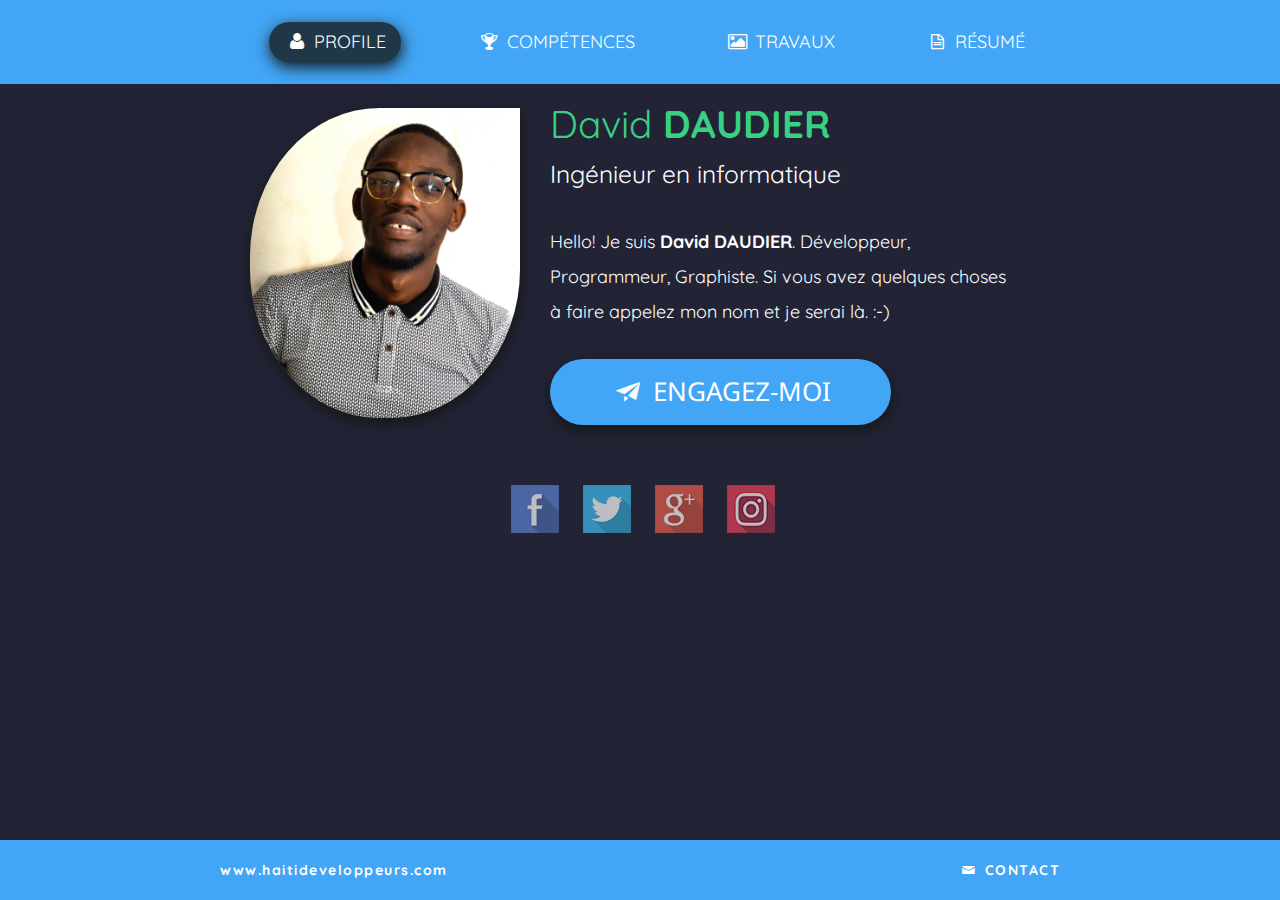
<file: index.html>
<!DOCTYPE html>
<html lang="en">

    <head>
      <title>David DAUDIER Portfolio</title>
      <meta charset="utf-8">
      <meta name="viewport" content="width=device-width, initial-scale=1.0">
      <link href="css/bootstrap.css" rel="stylesheet">
      <link href="css/style.css" rel="stylesheet">
      <link href="font/css/fontello.css" rel="stylesheet">
      <link href='http://fonts.googleapis.com/css?family=Droid+Sans:400,700' rel='stylesheet' type='text/css'>
      <!-- Link h1, h3, p -->
      <link href="https://fonts.googleapis.com/css2?family=Quicksand&display=swap" rel="stylesheet">  
    </head>

    <body>
      <div class="navbar">
        <div class="navbar-inner">
          <div class="container"> 
            <a class="btn btn-navbar" data-toggle="collapse" data-target=".nav-collapse"> 
              <span class="icon-bar"></span> 
              <span class="icon-bar"></span> 
              <span class="icon-bar"></span> 
            </a> 
            <!-- <a class="brand" href="index.html">
               <img src="img/logo HD Team (png).png" alt="">
            </a> -->
            <ul class="nav nav-collapse pull-right">
              <li><a href="index.html" class="active"><i class="icon-user"></i> Profile</a></li>
              <li><a href="competences.html"><i class="icon-trophy"></i> Compétences</a></li>
              <li><a href="travaux.html"><i class="icon-picture"></i> Travaux</a></li>
              <li><a href="resume.html"><i class="icon-doc-text"></i> Résumé</a></li>
            </ul>
            <div class="nav-collapse collapse"></div>
          </div>
        </div>
      </div>
      <div class="container profile">
        <div class="span3"> 
          <img src="img/David.jpg" alt=""> 
        </div>
        <div class="span5">
          <h1>David <b>DAUDIER</b></h1>
          <h3>Ingénieur en informatique</h3>
          <p> Hello! Je suis <b>David DAUDIER</b>. Développeur, Programmeur, Graphiste. 
            Si vous avez quelques choses à faire appelez mon nom et je serai là. :-) </p>
          <a href="http://wa.me/message/4R46SQUTN5YIF1" class="hire-me"><i class="icon-paper-plane"></i> Engagez-moi </a>
        </div>
      </div>
      <div class="row social">
        <ul class="social-icons">
          <li><a href="http://wwww.facebook.com/david.daudier"><img src="img/fb.png" alt=""></a></li>
          <li><a href="#"><img src="img/tw.png" alt=""></a></li>
          <li><a href="#"><img src="img/go.png" alt=""></a></li>
          <li><a href="#"><img src="img/inst.png" alt=""></a></li>
          <!-- <li><a href="#"><img src="img/pin.png" alt=""></a></li>
          <li><a href="#"><img src="img/st.png" alt=""></a></li>
          <li><a href="#"><img src="img/dr.png" alt=""></a></li> -->
        </ul>
      </div>
      <div class="footer" href="css/bootstrap-responsive.css" rel="stylesheet" type="text/css">
        <div class="container">
          <p class="pull-left"><a href="http://haitideveloppeurs.com">www.haitideveloppeurs.com</a></p>
          <p class="pull-right"><a href="#myModal" role="button" data-toggle="modal"> <i class="icon-mail"></i> CONTACT </a>
          </p>
        </div>
      </div>
      <div id="myModal" class="modal hide fade" tabindex="-1" role="dialog" aria-labelledby="myModalLabel"
        aria-hidden="true">
        <div class="modal-header">
          <button type="button" class="close" data-dismiss="modal" aria-hidden="true">×</button>
          <h3 id="myModalLabel"><i class="icon-mail"></i> Contactez-moi</h3>
        </div>
        <div class="modal-body">
          <form action="#">
            <input type="text" placeholder="Votre nom">
            <input type="text" placeholder="Votre adresse courriel">
            <input type="text" placeholder="votre Website (Optionnel)">
            <textarea rows="3" style="width:80%"></textarea>
            <br>
            <button type="submit" class="btn btn-large"> <a href=""><i class="icon-paper-plane"></i> SOUMETTRE</a></button>
          </form>
        </div>
      </div>
      <script src="js/jquery-1.10.1.min.js"></script>
      <script src="js/bootstrap.min.js"></script>
      <script>
        $('#myModal').modal('hidden')
      </script>
   </body>

</html>
</file>
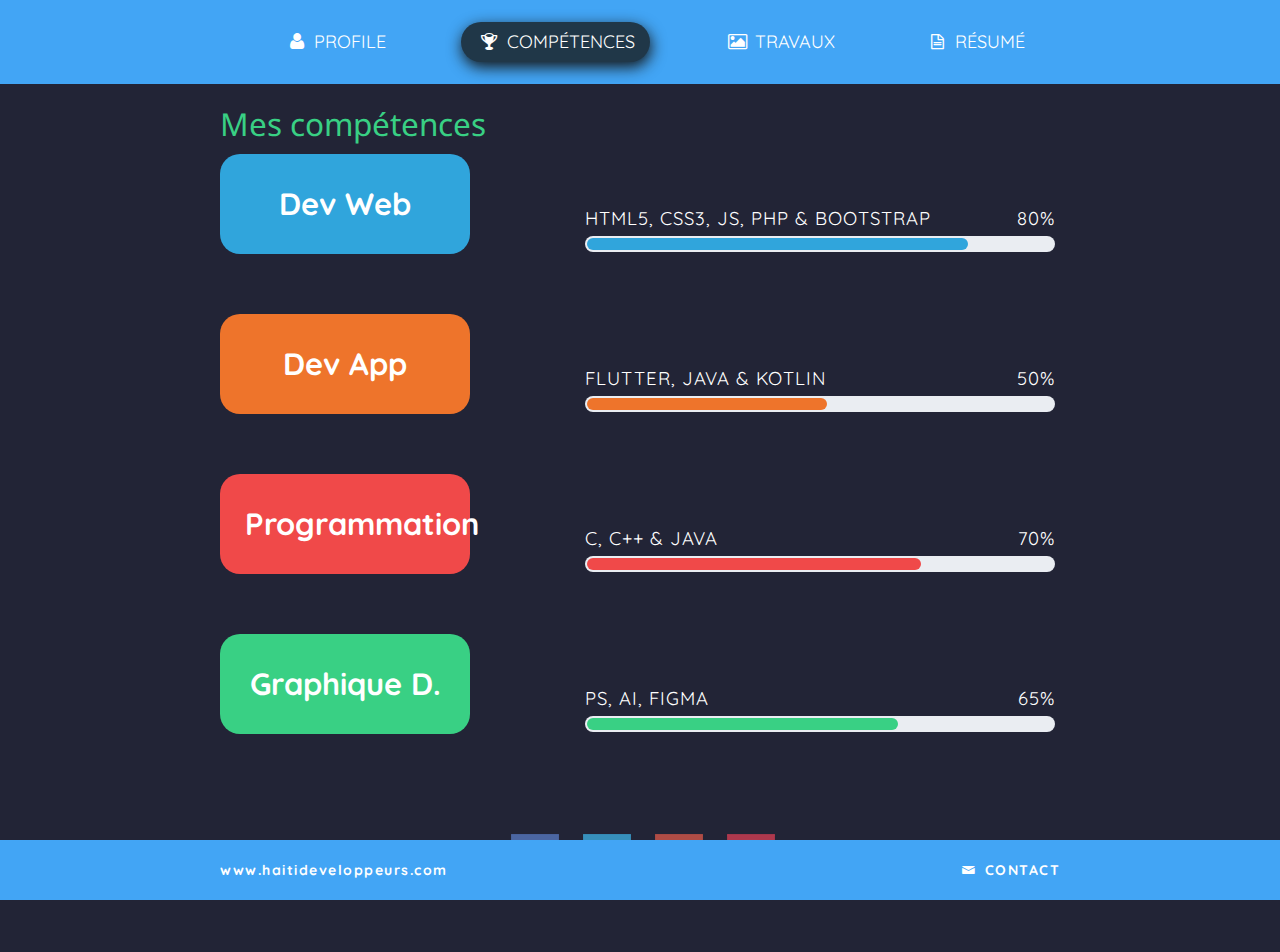
<file: competences.html>
<!DOCTYPE html>
<html lang="en">
<head>
<title>David DAUDIER Portfolio | Compétences</title>
<meta charset="utf-8">
<meta name="viewport" content="width=device-width, initial-scale=1.0">
<link href="css/bootstrap.css" rel="stylesheet">
<link href="css/style.css" rel="stylesheet">
<link href="font/css/fontello.css" rel="stylesheet">
<link href='http://fonts.googleapis.com/css?family=Droid+Sans:400,700' rel='stylesheet' type='text/css'>
 <!-- Link h1, h3, p -->
 <link href="https://fonts.googleapis.com/css2?family=Quicksand&display=swap" rel="stylesheet"> 
</head>
<body>
<div class="navbar">
  <div class="navbar-inner">
    <div class="container"> 
      <a class="btn btn-navbar" data-toggle="collapse" data-target=".nav-collapse"> 
        <span class="icon-bar"></span> 
        <span class="icon-bar"></span> 
        <span class="icon-bar"></span> 
      </a> 
      <!-- <a class="brand" href="index.html">
        <img src="img/user.jpg" alt="">
      </a> -->
      <ul class="nav nav-collapse pull-right">
        <li><a href="index.html"><i class="icon-user"></i> Profile</a></li>
        <li><a href="competences.html" class="active"><i class="icon-trophy"></i> Compétences</a></li>
        <li><a href="travaux.html"><i class="icon-picture"></i> Travaux</a></li>
        <li><a href="resume.html"><i class="icon-doc-text"></i> Résumé</a></li>
      </ul>
      <div class="nav-collapse collapse"></div>
    </div>
  </div>
</div>
<div class="container skills">
  <h2>Mes compétences</h2>
  <div class="row">
    <div class="span3">
      <div class="ps">
        <h3><b>Dev Web</b></h3>
      </div>
    </div>
    <div class="span5">
      <h3>HTML5, CSS3, JS, PHP & BOOTSTRAP<span>80%</span></h3>
      <!-- <div class="expand-bg"> <span class="expand ai2"> &nbsp; </span> </div> -->
      <div class="expand-bg"> <span class="expand ps2"> &nbsp; </span> </div>
    </div>
  </div>
  <div class="row">
    <div class="span3">
      <div class="ai">
        <h3><b>Dev App</b></h3>
      </div>
    </div>
    <div class="span5">
      <h3>FLUTTER, JAVA & KOTLIN<span>50%</span></h3>
      <div class="expand-bg"> <span class="expand ai2"> &nbsp; </span> </div>
    </div>
  </div>
  <div class="row">
    <div class="span3">
      <div class="html">
        <h3><b>Programmation</b></h3>
      </div>
    </div>
    <div class="span5">
      <h3>c, c++ & JAVA <span>70%</span></h3>
      <div class="expand-bg"> <span class="expand html2"> &nbsp; </span> </div>
    </div>
  </div>
  <div class="row">
    <div class="span3">
      <div class="css">
        <h3><b>Graphique D.</b></h3>
      </div>
    </div>
    <div class="span5">
      <h3>Ps, Ai, Figma <span>65%</span></h3>
      <div class="expand-bg"> <span class="expand css2"> &nbsp; </span> </div>
    </div>
  </div>
</div>
<div class="row social">
  <ul class="social-icons">
    <li><a href="#"><img src="img/fb.png" alt=""></a></li>
    <li><a href="#"><img src="img/tw.png" alt=""></a></li>
    <li><a href="#"><img src="img/go.png" alt=""></a></li>
    <li><a href="#"><img src="img/inst.png" alt=""></a></li>
    <!-- <li><a href="#"><img src="img/pin.png" alt=""></a></li>
    <li><a href="#"><img src="img/st.png" alt=""></a></li>
    <li><a href="#"><img src="img/dr.png" alt=""></a></li> -->
  </ul>
</div>
<div class="footer">
  <div class="container">
    <p class="pull-left"><a href="http://haitidevelopppeurs.com">www.haitideveloppeurs.com</a></p>
    <p class="pull-right"><a href="#myModal" role="button" data-toggle="modal"> <i class="icon-mail"></i> CONTACT</a></p>
  </div>
</div>
<div id="myModal" class="modal hide fade" tabindex="-1" role="dialog" aria-labelledby="myModalLabel" aria-hidden="true">
  <div class="modal-header">
    <button type="button" class="close" data-dismiss="modal" aria-hidden="true">×</button>
    <h3 id="myModalLabel"><i class="icon-mail"></i> Contactez-moi</h3>
  </div>
  <div class="modal-body">
    <form action="#">
      <input type="text" placeholder="Votre nom">
      <input type="text" placeholder="Votre Email">
      <input type="text" placeholder="Votre Website (Optional)">
      <textarea rows="3" style="width:80%"></textarea>
      <br>
      <button type="submit" class="btn btn-large"><i class="icon-paper-plane"></i> SOUMETTRE</button>
    </form>
  </div>
</div>
<script src="js/jquery-1.10.1.min.js"></script>
<script src="js/bootstrap.min.js"></script>
<script>
$('#myModal').modal('hidden')
</script>
</body>
</html>
</file>
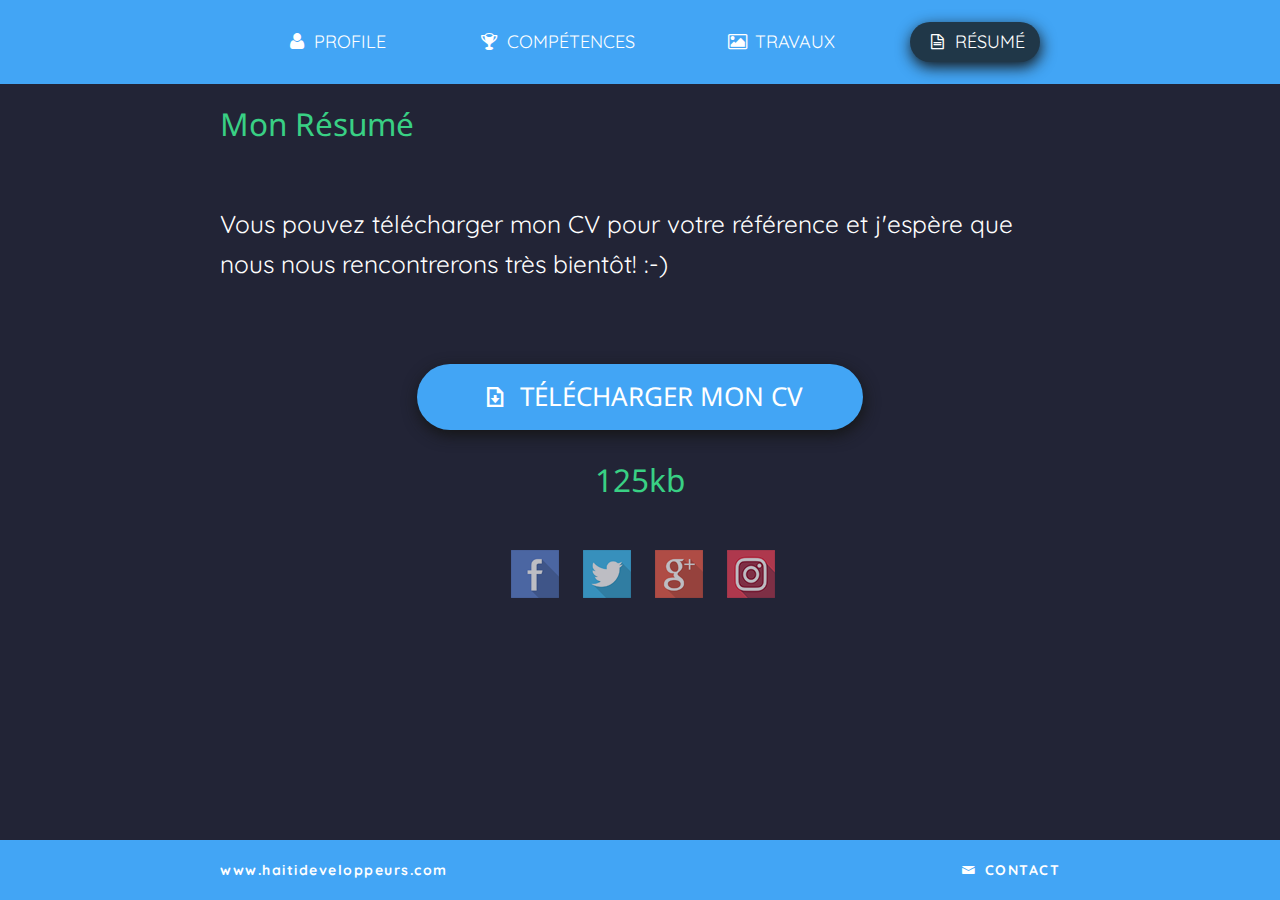
<file: resume.html>
<!DOCTYPE html>
<html lang="en">
<head>
<title>David DAUDIER Portfolio | Résumé</title>
<meta charset="utf-8">
<meta name="viewport" content="width=device-width, initial-scale=1.0">
<link href="css/bootstrap.css" rel="stylesheet">
<link href="css/style.css" rel="stylesheet">
<link href="font/css/fontello.css" rel="stylesheet">
<link href='http://fonts.googleapis.com/css?family=Droid+Sans:400,700' rel='stylesheet' type='text/css'>
 <!-- Link h1, h3, p -->
 <link href="https://fonts.googleapis.com/css2?family=Quicksand&display=swap" rel="stylesheet"> 
</head>
<body>
<div class="navbar">
  <div class="navbar-inner">
    <div class="container"> 
      <a class="btn btn-navbar" data-toggle="collapse" data-target=".nav-collapse"> 
        <span class="icon-bar"></span> 
        <span class="icon-bar"></span> 
        <span class="icon-bar"></span> 
      </a> 
      <!-- <a class="brand" href="index.html">
        <img src="img/user.jpg" alt="">
      </a> -->
      <ul class="nav nav-collapse pull-right">
        <li><a href="index.html"><i class="icon-user"></i> Profile</a></li>
        <li><a href="competences.html"><i class="icon-trophy"></i> Compétences</a></li>
        <li><a href="travaux.html"><i class="icon-picture"></i> Travaux</a></li>
        <li><a href="resume.html" class="active"><i class="icon-doc-text"></i> Résumé</a></li>
      </ul>
      <div class="nav-collapse collapse"></div>
    </div>
  </div>
</div>
<div class="container resume">
  <h2>Mon Résumé</h2>
  <h3>Vous pouvez télécharger mon CV pour votre référence et j'espère que nous nous rencontrerons très bientôt! :-)</h3>
  <div class="btn-center"> <a href="#" class="hire-me"><i class="icon-download"></i> Télécharger mon CV</a>
    <h2>125kb</h2>
  </div>
</div>
<div class="row social">
  <ul class="social-icons">
    <li><a href="#"><img src="img/fb.png" alt=""></a></li>
    <li><a href="#"><img src="img/tw.png" alt=""></a></li>
    <li><a href="#"><img src="img/go.png" alt=""></a></li>
    <li><a href="#"><img src="img/inst.png" alt=""></a></li>
    <!-- <li><a href="#"><img src="img/pin.png" alt=""></a></li>
    <li><a href="#"><img src="img/st.png" alt=""></a></li>
    <li><a href="#"><img src="img/dr.png" alt=""></a></li> -->
  </ul>
</div>
<div class="footer">
  <div class="container">
    <p class="pull-left"><a href="http://haitideveloppeurs.com">www.haitideveloppeurs.com</a></p>
    <p class="pull-right"><a href="#myModal" role="button" data-toggle="modal"> <i class="icon-mail"></i> CONTACT</a></p>
  </div>
</div>
<div id="myModal" class="modal hide fade" tabindex="-1" role="dialog" aria-labelledby="myModalLabel" aria-hidden="true">
  <div class="modal-header">
    <button type="button" class="close" data-dismiss="modal" aria-hidden="true">×</button>
    <h3 id="myModalLabel"><i class="icon-mail"></i> Contactez-moi</h3>
  </div>
  <div class="modal-body">
    <form action="#">
      <input type="text" placeholder="Votre">
      <input type="text" placeholder="Votre Email">
      <input type="text" placeholder="Votre Website (Optional)">
      <textarea rows="3" style="width:80%"></textarea>
      <br>
      <button type="submit" class="btn btn-large"><i class="icon-paper-plane"></i> SOUMETTRE</button>
    </form>
  </div>
</div>
<script src="js/jquery-1.10.1.min.js"></script>
<script src="js/bootstrap.min.js"></script>
<script>
$('#myModal').modal('hidden')
</script>
</body>
</html>
</file>
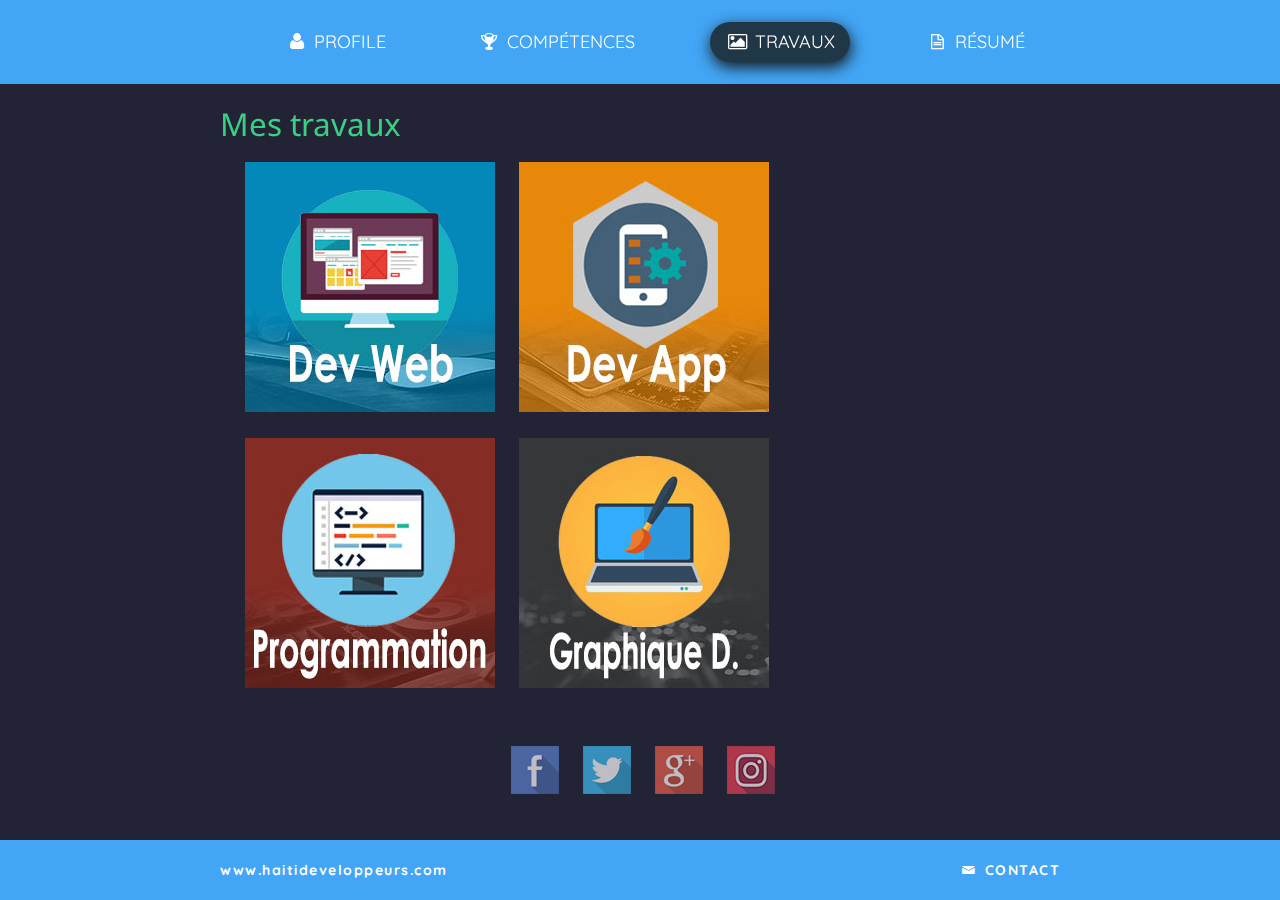
<file: travaux.html>
<!DOCTYPE html>
<html lang="en">
<head>
<title>David DAUDIER Portfolio | Travaux</title>
<meta charset="utf-8">
<meta name="viewport" content="width=device-width, initial-scale=1.0">
<link href="css/bootstrap.css" rel="stylesheet">
<link href="css/style.css" rel="stylesheet">
<link href="font/css/fontello.css" rel="stylesheet">
<link href='http://fonts.googleapis.com/css?family=Droid+Sans:400,700' rel='stylesheet' type='text/css'>
<link rel="stylesheet" type="text/css" href="css/jquery.fancybox.css" media="screen">
 <!-- Link h1, h3, p -->
 <link href="https://fonts.googleapis.com/css2?family=Quicksand&display=swap" rel="stylesheet"> 
</head>
<body>
<div class="navbar">
  <div class="navbar-inner">
    <div class="container"> 
      <a class="btn btn-navbar" data-toggle="collapse" data-target=".nav-collapse"> 
        <span class="icon-bar"></span> 
        <span class="icon-bar"></span> 
        <span class="icon-bar"></span> 
      </a> 
      <!-- <a class="brand" href="index.html">
        <img src="img/user.jpg" alt="">
      </a> -->
      <ul class="nav nav-collapse pull-right">
        <li><a href="index.html"><i class="icon-user"></i> Profile</a></li>
        <li><a href="competences.html"><i class="icon-trophy"></i> Compétences</a></li>
        <li><a href="travaux.html" class="active"><i class="icon-picture"></i> Travaux</a></li>
        <li><a href="resume.html"><i class="icon-doc-text"></i> Résumé</a></li>
      </ul>
      <div class="nav-collapse collapse"></div>
    </div>
  </div>
</div>
<div class="container work">
  <h2>Mes travaux</h2>

  <ul class="work-images">

    <!-- Partie Dev Web -->
    <li>
      <div class="div-img">
        <a href="#exempleWeb">
          <img src="img/1-thumb.jpg" class="work-img" alt="" title="Cliquer pour afficher mes travaux">
          <!-- <h5>Cliquer pour poster mes travaux</h5> -->
        </a>
      </div>

      <div class="lightboxWeb" id="exempleWeb">
        <a href="#" class="close">X</a>
        <div class="lightbox-content-web">
            <!-- Web Developpement -->
            <br>
            <!-- <marquee behavior="" direction="">  -->
              <h1 style="text-align:center; font-family:monospace; font-size:42px; color: #000;">Slider Dev Web</h1>
            <!-- </marquee> -->
            <br>
            <br>
            <section id="sliderWeb">
                <input type="radio" name="sliderWeb" id="s1Web" checked>
                <input type="radio" name="sliderWeb" id="s2Web">
                <input type="radio" name="sliderWeb" id="s3Web">
                <input type="radio" name="sliderWeb" id="s4Web">
                <input type="radio" name="sliderWeb" id="s5Web">

                <label for="s1Web" id="slide1Web">
                    <div class="content-info-Web">
                        <img src="img/Dev Web/0-gestStock.png" alt="" height="100%" width="100%">
                        <h4>Login App web Gestion Stock</h4>
                        <center><ul>
                            <li><a class="github" href="www.github.com"> Github </a></li>
                            <li><a class="demo" href="www.youtube.com"> Demo </a></li>
                        </ul></center>
                    </div>  
                </label>
                <label for="s2Web" id="slide2Web">
                    <div class="content-info-Web">
                        <img src="img/Dev Web/0-imc.png" alt="" height="100%" width="100%">
                        <h4>Web site Calculateur IMC</h4>
                        <center><ul>
                            <li><a class="github" href="www.github.com"> Github </a></li>
                            <li><a class="demo" href="www.youtube.com"> Demo </a></li>
                        </ul></center> 
                    </div>  
                </label>
                <label for="s3Web" id="slide3Web">
                    <div class="content-info-Web">
                        <img src="img/Dev Web/0-loc.png" alt="" height="100%" width="100%">
                        <h4>Web site Car rental</h4>
                        <center><ul>
                            <li><a class="github" href="www.github.com"> Github </a></li>
                            <li><a class="demo" href="www.youtube.com"> Demo </a></li>
                        </ul></center> 
                    </div>  
                </label>
                <label for="s4Web" id="slide4Web">
                    <div class="content-info-Web">
                        <img src="img/Dev Web/2-gestStock.png" alt="" height="100%" width="100%">
                        <h4>App Web Gestion Stock ~ Partie vendeur</h4>
                        <center><ul>
                            <li><a class="github" href="www.github.com"> Github </a></li>
                            <li><a class="demo" href="www.youtube.com"> Demo </a></li>
                        </ul></center>
                    </div> 
                </label>
                <label for="s5Web" id="slide5Web">
                    <div class="content-info-Web">
                        <img src="img/Dev Web/3-loc.png" alt="" height="100%" width="100%">
                        <h4>Login site web Gestion Stock</h4>
                        <center><ul>
                            <li><a class="github" href="www.github.com"> Github </a></li>
                            <li><a class="demo" href="www.youtube.com"> Demo </a></li>
                        </ul></center> 
                    </div>
                </label>
            </section>
        </div>
      </div>
    </li>





    <!-- Partie Dev App -->
    <li>
      <div class="div-img">
        <a href="#exempleApp">
          <img src="img/2-thumb.jpg" class="work-img" alt="" title="Cliquer pour afficher mes travaux">
          <!-- <h5>Cliquer pour poster mes travaux</h5> -->
        </a>
      </div>

      <div class="lightboxApp" id="exempleApp">
        <a href="#" class="close">X</a>
        <div class="lightbox-content-App">
            <!-- Web Developpement -->
            <br>
            <!-- <marquee behavior="" direction="">  -->
              <h1 style="text-align:center; font-family:monospace; font-size:42px; color: #000;">Slider Dev App</h1>
            <!-- </marquee> -->
            <br>
            <br>
            <section id="sliderApp">
                <input type="radio" name="sliderApp" id="s1App" checked>
                <input type="radio" name="sliderApp" id="s2App">
                <input type="radio" name="sliderApp" id="s3App">
                <input type="radio" name="sliderApp" id="s4App">
                <input type="radio" name="sliderApp" id="s5App">

                <label for="s1App" id="slide1App">
                    <div class="content-info-App">
                        <img src="img/Dev Web/0-gestStock.png" alt="" height="100%" width="100%">
                        <h4>Login App web Gestion Stock</h4>
                        <center><ul>
                            <li><a class="github" href="www.github.com"> Github </a></li>
                            <li><a class="demo" href="www.youtube.com"> Demo </a></li>
                        </ul></center>
                    </div>  
                </label>
                <label for="s2App" id="slide2App">
                    <div class="content-info-App">
                        <img src="img/Dev Web/0-imc.png" alt="" height="100%" width="100%">
                        <h4>Web site Calculateur IMC</h4>
                        <center><ul>
                            <li><a class="github" href="www.github.com"> Github </a></li>
                            <li><a class="demo" href="www.youtube.com"> Demo </a></li>
                        </ul></center>
                    </div>  
                </label>
                <label for="s3App" id="slide3App">
                    <div class="content-info-App">
                        <img src="img/Dev Web/0-loc.png" alt="" height="100%" width="100%">
                        <h4>Web site Car rental</h4>
                        <center><ul>
                            <li><a class="github" href="www.github.com"> Github </a></li>
                            <li><a class="demo" href="www.youtube.com"> Demo </a></li>
                        </ul></center> 
                    </div>  
                </label>
                <label for="s4App" id="slide4App">
                    <div class="content-info-App">
                        <img src="img/Dev Web/2-gestStock.png" alt="" height="100%" width="100%">
                        <h4>App Web Gestion Stock ~ Partie vendeur</h4>
                        <center><ul>
                            <li><a class="github" href="www.github.com"> Github </a></li>
                            <li><a class="demo" href="www.youtube.com"> Demo </a></li>
                        </ul></center>
                    </div> 
                </label>
                <label for="s5App" id="slide5App">
                    <div class="content-info-App">
                        <img src="img/Dev Web/3-loc.png" alt="" height="100%" width="100%">
                        <h4>Login site web Gestion Stock</h4>
                        <center><ul>
                            <li><a class="github" href="www.github.com"> Github </a></li>
                            <li><a class="demo" href="www.youtube.com"> Demo </a></li>
                        </ul></center>
                    </div>
                </label>
            </section>
        </div>
      </div>
    </li>

  </ul>





    <!-- Partie  -->
    <!-- <li>
      <div>
        <a class="fancybox-thumb" rel="fancybox-thumb" href="img/3.png" title="Application Web de Gestion Stock"> -->
         <!-- <img src="img/3-thumb.jpg" title="Cliquez pour poster mon travail" alt=""> -->
      <!-- </a> 
      </div>
    </li>
  </ul> -->
  <ul class="work-images">


    <!-- Partie Programmation -->
    <li>
      <div>
        <a class="fancybox-thumb" rel="fancybox-thumb" href="img/Dev Web/0-imc.png" title="Application Web de Gestion Stock">
          <img src="img/4-thumb.jpg" title="Cliquez pour poster mon travail sur la Programmation" alt="">
        </a>
        <a class="fancybox-thumb" rel="fancybox-thumb" ></a>
      </div>
    </li>


    <!-- Partie Graphique Designe -->
    <li>
      <div>
        <a class="fancybox-thumb" rel="fancybox-thumb" href="img/5.png">
          <img src="img/5-thumb.jpg" title="Cliquez pour poster mon travail sur Graphique Designe" alt="">
        </a>
        <a class="fancybox-thumb" rel="fancybox-thumb" href="img/Graphics Design/logo HD avec rond.png" title="Logo Haiti Developpeurs"></a>
      </div>
    </li>

    <!-- Partie  -->
    <li>
      <!-- <div> -->
        <!-- <a class="fancybox-thumb" rel="fancybox-thumb" href="img/6.jpg" title="Application Web de Gestion Stock"> -->
          <!-- <img src="img/6-thumb.jpg" alt=""> -->
        <!-- </a> -->
      <!-- </div> -->
    </li>
  </ul>
</div>
<div class="row social">
  <ul class="social-icons">
    <li><a href="#"><img src="img/fb.png" alt=""></a></li>
    <li><a href="#"><img src="img/tw.png" alt=""></a></li>
    <li><a href="#"><img src="img/go.png" alt=""></a></li>
    <li><a href="#"><img src="img/inst.png" alt=""></a></li>
    <!-- <li><a href="#"><img src="img/pin.png" alt=""></a></li>
    <li><a href="#"><img src="img/st.png" alt=""></a></li>
    <li><a href="#"><img src="img/dr.png" alt=""></a></li> -->
  </ul>
</div>
<div class="footer">
  <div class="container">
    <p class="pull-left"><a href="http://haitideveloppeurs.com">www.haitideveloppeurs.com</a></p>
    <p class="pull-right"><a href="#myModal" role="button" data-toggle="modal"> <i class="icon-mail"></i> CONTACT</a></p>
  </div>
</div>
<div id="myModal" class="modal hide fade" tabindex="-1" role="dialog" aria-labelledby="myModalLabel" aria-hidden="true">
  <div class="modal-header">
    <button type="button" class="close" data-dismiss="modal" aria-hidden="true">×</button>
    <h3 id="myModalLabel"><i class="icon-mail"></i> Contactez-moi </h3>
  </div>
  <div class="modal-body">
    <form action="#">
      <input type="text" placeholder="Votre nom">
      <input type="text" placeholder="Votre Email">
      <input type="text" placeholder="Votre Website (Optional)">
      <textarea rows="3" style="width:80%"></textarea>
      <br>
      <button type="submit" class="btn btn-large"><i class="icon-paper-plane"></i> SOUMETTRE</button>
    </form>
  </div>
</div>
    <script src="js/jquery-1.10.1.min.js"></script>
    <script src="js/bootstrap.min.js"></script>
    <script>
    $('#myModal').modal('hidden')
    </script>
    <script src="js/jquery.fancybox.js?v=2.1.5"></script>
    <script>
    $(document).ready(function () {
        $(".fancybox-thumb").fancybox({
            helpers: {
                title: {
                    type: 'inside'
                },
                overlay: {
                    css: {
                        'background': 'rgba(1,1,1,0.65)'
                    }
                }
            }
        });
    });
    </script>
</body>
</html>
</file>
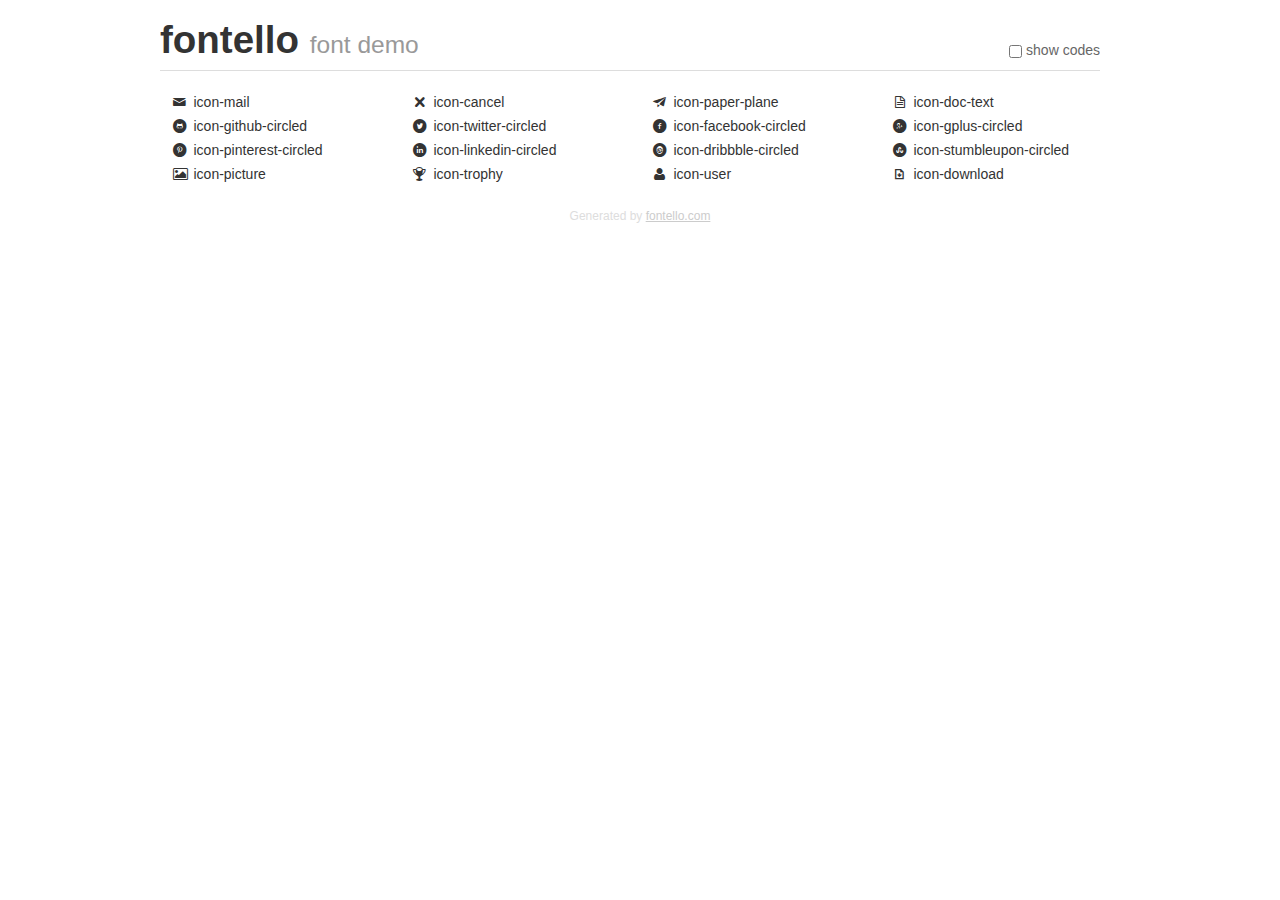
<file: font/demo.html>
<!DOCTYPE html>
<html>
  <head><!--[if lt IE 9]>
    <script src="http://html5shim.googlecode.com/svn/trunk/html5.js"></script><![endif]-->
    <meta charset="UTF-8"><style type="text/css">/*
 * Bootstrap v2.2.1
 *
 * Copyright 2012 Twitter, Inc
 * Licensed under the Apache License v2.0
 * http://www.apache.org/licenses/LICENSE-2.0
 *
 * Designed and built with all the love in the world @twitter by @mdo and @fat.
 */
.clearfix {
  *zoom: 1;
}
.clearfix:before,
.clearfix:after {
  display: table;
  content: "";
  line-height: 0;
}
.clearfix:after {
  clear: both;
}
html {
  font-size: 100%;
  -webkit-text-size-adjust: 100%;
  -ms-text-size-adjust: 100%;
}
a:focus {
  outline: thin dotted #333;
  outline: 5px auto -webkit-focus-ring-color;
  outline-offset: -2px;
}
a:hover,
a:active {
  outline: 0;
}
button,
input,
select,
textarea {
  margin: 0;
  font-size: 100%;
  vertical-align: middle;
}
button,
input {
  *overflow: visible;
  line-height: normal;
}
button::-moz-focus-inner,
input::-moz-focus-inner {
  padding: 0;
  border: 0;
}
body {
  margin: 0;
  font-family: "Helvetica Neue", Helvetica, Arial, sans-serif;
  font-size: 14px;
  line-height: 20px;
  color: #333;
  background-color: #fff;
}
a {
  color: #08c;
  text-decoration: none;
}
a:hover {
  color: #005580;
  text-decoration: underline;
}
.row {
  margin-left: -20px;
  *zoom: 1;
}
.row:before,
.row:after {
  display: table;
  content: "";
  line-height: 0;
}
.row:after {
  clear: both;
}
[class*="span"] {
  float: left;
  min-height: 1px;
  margin-left: 20px;
}
.container,
.navbar-static-top .container,
.navbar-fixed-top .container,
.navbar-fixed-bottom .container {
  width: 940px;
}
.span12 {
  width: 940px;
}
.span11 {
  width: 860px;
}
.span10 {
  width: 780px;
}
.span9 {
  width: 700px;
}
.span8 {
  width: 620px;
}
.span7 {
  width: 540px;
}
.span6 {
  width: 460px;
}
.span5 {
  width: 380px;
}
.span4 {
  width: 300px;
}
.span3 {
  width: 220px;
}
.span2 {
  width: 140px;
}
.span1 {
  width: 60px;
}
[class*="span"].pull-right,
.row-fluid [class*="span"].pull-right {
  float: right;
}
.container {
  margin-right: auto;
  margin-left: auto;
  *zoom: 1;
}
.container:before,
.container:after {
  display: table;
  content: "";
  line-height: 0;
}
.container:after {
  clear: both;
}
p {
  margin: 0 0 10px;
}
.lead {
  margin-bottom: 20px;
  font-size: 21px;
  font-weight: 200;
  line-height: 30px;
}
small {
  font-size: 85%;
}
h1 {
  margin: 10px 0;
  font-family: inherit;
  font-weight: bold;
  line-height: 20px;
  color: inherit;
  text-rendering: optimizelegibility;
}
h1 small {
  font-weight: normal;
  line-height: 1;
  color: #999;
}
h1 {
  line-height: 40px;
}
h1 {
  font-size: 38.5px;
}
h1 small {
  font-size: 24.5px;
}
body {
  margin-top: 90px;
}
.header {
  position: fixed;
  top: 0;
  left: 50%;
  margin-left: -480px;
  background-color: #fff;
  border-bottom: 1px solid #ddd;
  padding-top: 10px;
  z-index: 10;
}
.footer {
  color: #ddd;
  font-size: 12px;
  text-align: center;
  margin-top: 20px;
}
.footer a {
  color: #ccc;
  text-decoration: underline;
}
.the-icons {
  font-size: 14px;
  line-height: 24px;
}
.switch {
  position: absolute;
  right: 0;
  bottom: 10px;
  color: #666;
}
.switch input {
  margin-right: 0.3em;
}
.codesOn .i-name {
  display: none;
}
.codesOn .i-code {
  display: inline;
}
.i-code {
  display: none;
}
</style>
    <link rel="stylesheet" href="css/fontello.css">
    <link rel="stylesheet" href="css/animation.css"><!--[if IE 7]>
    <link rel="stylesheet" href="css/fontello-ie7.css"><![endif]-->
    <script>
      function toggleCodes(on) {
        var obj = document.getElementById('icons');
        
        if (on) {
          obj.className += ' codesOn';
        } else {
          obj.className = obj.className.replace(' codesOn', '');
        }
      }
      
    </script>
  </head>
  <body>
    <div class="container header">
      <h1>
        fontello
         <small>font demo</small>
      </h1>
      <label class="switch">
        <input type="checkbox" onclick="toggleCodes(this.checked)">show codes
      </label>
    </div>
    <div id="icons" class="container">
      <div class="row">
        <div title="Code: 0xe806" class="the-icons span3"><i class="icon-mail"></i> <span class="i-name">icon-mail</span><span class="i-code">0xe806</span></div>
        <div title="Code: 0xe80f" class="the-icons span3"><i class="icon-cancel"></i> <span class="i-name">icon-cancel</span><span class="i-code">0xe80f</span></div>
        <div title="Code: 0xe804" class="the-icons span3"><i class="icon-paper-plane"></i> <span class="i-name">icon-paper-plane</span><span class="i-code">0xe804</span></div>
        <div title="Code: 0xe803" class="the-icons span3"><i class="icon-doc-text"></i> <span class="i-name">icon-doc-text</span><span class="i-code">0xe803</span></div>
      </div>
      <div class="row">
        <div title="Code: 0xe80e" class="the-icons span3"><i class="icon-github-circled"></i> <span class="i-name">icon-github-circled</span><span class="i-code">0xe80e</span></div>
        <div title="Code: 0xe808" class="the-icons span3"><i class="icon-twitter-circled"></i> <span class="i-name">icon-twitter-circled</span><span class="i-code">0xe808</span></div>
        <div title="Code: 0xe807" class="the-icons span3"><i class="icon-facebook-circled"></i> <span class="i-name">icon-facebook-circled</span><span class="i-code">0xe807</span></div>
        <div title="Code: 0xe809" class="the-icons span3"><i class="icon-gplus-circled"></i> <span class="i-name">icon-gplus-circled</span><span class="i-code">0xe809</span></div>
      </div>
      <div class="row">
        <div title="Code: 0xe80a" class="the-icons span3"><i class="icon-pinterest-circled"></i> <span class="i-name">icon-pinterest-circled</span><span class="i-code">0xe80a</span></div>
        <div title="Code: 0xe80b" class="the-icons span3"><i class="icon-linkedin-circled"></i> <span class="i-name">icon-linkedin-circled</span><span class="i-code">0xe80b</span></div>
        <div title="Code: 0xe80c" class="the-icons span3"><i class="icon-dribbble-circled"></i> <span class="i-name">icon-dribbble-circled</span><span class="i-code">0xe80c</span></div>
        <div title="Code: 0xe80d" class="the-icons span3"><i class="icon-stumbleupon-circled"></i> <span class="i-name">icon-stumbleupon-circled</span><span class="i-code">0xe80d</span></div>
      </div>
      <div class="row">
        <div title="Code: 0xe802" class="the-icons span3"><i class="icon-picture"></i> <span class="i-name">icon-picture</span><span class="i-code">0xe802</span></div>
        <div title="Code: 0xe801" class="the-icons span3"><i class="icon-trophy"></i> <span class="i-name">icon-trophy</span><span class="i-code">0xe801</span></div>
        <div title="Code: 0xe800" class="the-icons span3"><i class="icon-user"></i> <span class="i-name">icon-user</span><span class="i-code">0xe800</span></div>
        <div title="Code: 0xe805" class="the-icons span3"><i class="icon-download"></i> <span class="i-name">icon-download</span><span class="i-code">0xe805</span></div>
      </div>
    </div>
    <div class="container footer">Generated by <a href="http://fontello.com">fontello.com</a></div>
  </body>
</html>
</file>
<file: css/style.css>
/* a.brand img {
	border-radius:50%;
	border:5px solid #fff;
} */
/* ul .nav-collapse li a{
	font-family: 'Quicksand', sans-serif;
} */
.profile img{
	/* border-radius: 48%; */
	border-bottom-left-radius: 48%;
	border-top-left-radius: 48%;
	border-bottom-right-radius: 48%;
	width: 100%;
	margin-top: 5%;
	box-shadow: 1px 5px 15px #151616;
}
.profile, .skills, .work, .resume {
	padding:10px 0;
}
.profile h2, .skills h2, .work h2, .resume h2 {
	font-weight:normal;
	color: #39D084;
}
/***** Profile *****/
	.profile h1 {
	color:#39d084;
	font-weight: normal;
	font-family: 'Quicksand', sans-serif;
}
.profile h3 {
	color:#fff;
	font-weight: normal;
	font-family: 'Quicksand', sans-serif;
}
.profile p {
	color:#fff;
	font-size:18px;
	line-height: 35px;
	margin-top: 30px;
	font-family: 'Quicksand', sans-serif;
}
.profile .container .span5 {
	padding:40px 0;
}
a.hire-me {
	display: inline-block;
 *display: inline;
	padding:20px 60px;
	background: #42a5f5;
	box-shadow: 1px 5px 15px #151616;
	/* background:#39d084; */
	color:#fff;
	text-transform:uppercase;
	font-size:26px;
	margin:20px 0;
	-webkit-border-radius: 40px;
	-moz-border-radius: 40px;
	border-radius: 40px;
}
a.hire-me:hover {
	text-decoration:none;
	background: #355267;
	box-shadow: none;
	/* background:#11d170; */
}
.social {
	text-align:center;
	padding-bottom:40px;
}
ul.social-icons {
	margin:20px;
}
ul.social-icons li {
	list-style:none;
	display:inline-block;
	margin:10px;
	
}
ul.social-icons li:first-child {
	margin-left:45px;
}
ul.social-icons li a {
	opacity:0.7;
}
ul.social-icons li a:hover {
	opacity:1;
}


/***** C O M P E T E N C E S *****/
.skills .span3 {
	width:335px;
	overflow: hidden;
}
.skills .span5 {
	text-align:left;
	padding:47px 0;
	letter-spacing: 1px;
}
.skills .ps, .skills .ai, .skills .html, .skills .css {
	padding:25px;
	width:200px;  /*width:100px;*/
	height:50px; /*height:100px;*/
	-webkit-border-radius: 20px;
	-moz-border-radius: 20px;
	border-radius: 20px;
	/* text-align:center; */
	/* border:8px solid #203748; */
	/* float:right; */
	/* float: left; */
	-webkit-transition: all 0.2s linear;
	-moz-transition: all 0.2s linear;
	-o-transition: all 0.2s linear;
	transition: all 0.2s linear;
}
.skills .ps {
	background:#30a5dc;
}
.skills .ai {
	background:#ee742b;
}
.skills .html {
	background:#f04949;
}
.skills .css {
	background:#39d084;
}
/* .skills .ps:hover, .skills .ai:hover, .skills .html:hover, .skills .css:hover {
	border:8px solid #fff;
} */
.skills .ps h3, .skills .ai h3, .skills .html h3, .skills .css h3 {
	color:#fff;
	font-size: 3.4em;
	text-align:center;
	font-weight: normal;
	line-height: 30px;
	font-family: 'Quicksand', sans-serif;
}
.skills .ps h3, .skills .ai h3, .skills .html h3, .skills .css h3 {
	font-size: 2.2em;
	text-align:center;
	font-family: 'Quicksand', sans-serif;
}
.expand-bg {
	background: none repeat scroll 0 0 #EAEDF2;
	border-radius:16px;
	height: 16px;
	margin-bottom: 15px;
	position: relative;
	padding: 0 2px;
}
.expand {
	border-radius: 10px;
	height: 4px;
	margin: 2px 0;
	padding: 4px 0 4px 5px;
	position: absolute;
}
.skills .span5 h3 {
	font-size: 18.5px;
	line-height: 15px;
	font-weight:normal;
	text-transform:uppercase;
	font-family: 'Quicksand', sans-serif;
}
.skills .span5 h3 span {
	float:right;
}
.ps2 {
	width:80%;
	background:#30a5dc;
	-moz-animation:html5 2s ease-out;
	-webkit-animation:html5 2s ease-out;
}
.ai2 {
	width:50%;
	background:#ee742b;
	-moz-animation:css3 2s ease-out;
	-webkit-animation:css3 2s ease-out;
}
.html2 {
	width:70%;
	background:#f04949;
	-moz-animation:jquery 2s ease-out;
	-webkit-animation:jquery 2s ease-out;
}
.css2 {
	width:65%;
	background:#39d084;
	-moz-animation:photoshop 2s ease-out;
	-webkit-animation:photoshop 2s ease-out;
}
 @-moz-keyframes ps2 {
0% {
width:0px;
}
100% {
width:90%;
}
}
@-moz-keyframes ai2 {
0% {
width:0px;
}
100% {
width:80%;
}
}
@-moz-keyframes html2 {
0% {
width:0px;
}
100% {
width:75%;
}
}
@-moz-keyframes css2 {
0% {
width:0px;
}
100% {
width:85%;
}
}
 @-webkit-keyframes ps2 {
0% {
width:0px;
}
100% {
width:90%;
}
}
@-webkit-keyframes ai {
0% {
width:0px;
}
100% {
width:80%;
}
}
@-webkit-keyframes html {
0% {
width:0px;
}
100% {
width:75%;
}
}
@-webkit-keyframes css {
0% {
width:0px;
}
100% {
width:85%;
}
}


/**** C O N T E N U E   T R A V A U X *****/
ul.work-images li {
	list-style:none;
	display:inline-block;
	margin: 8px 10px;
}
ul.work-images li:first-child {
	margin-left:0;
}
ul.work-images li .div-img {
	background:url(../img/eye.png) 50% 50% no-repeat;
	/* background-color: rgba(208, 214, 217, .7); */
	/* background: #eee; */
	-webkit-transition: all 0.2s linear;
	-moz-transition: all 0.2s linear;
	-o-transition: all 0.2s linear;
	transition: all 0.2s linear;
}
ul.work-images li img {
	-webkit-transition: all 0.2s linear;
	-moz-transition: all 0.2s linear;
	-o-transition: all 0.2s linear;
	transition: all 0.2s linear;
}
ul.work-images li .work-img:hover {
	opacity:0.1;
}
ul.work-images li img:target{
	opacity: 0;
}






/* Web Developement ~ App developement */
.lightboxWeb,
.lightboxApp{
	display: table;
	opacity: 0;
	z-index: -1;
	transition-duration: 1s;
	position: fixed;
	top: 0;
	left: 0;
	width: 100%;
	height: 100%;
	/* background: rgba(0, 0, 0, 0.7); */
	background-color: white;
	/* background: #eee; */
  }
  .lightboxWeb:target,
  .lightboxApp:target{
	opacity: 1;
	z-index: 1;
	background-color: white;
  }
  .lightbox-content-Web,
  .lightbox-content-App{
	display: table-cell;
	vertical-align: middle;
	text-align: center;
  }
  .close{
	font-family: monospace;
	position: absolute;
	top: 10px;
	right: 10px;
	font-size: 22px;
	font-weight: 300;
	text-decoration: none;
	color: black;
	padding: 5px 10px;
	background-color: red;
	border-radius: 75%;
	opacity: 2;
  }
  
  /* Web Developpement animation ~
   App Developement Animation*/
  [type=radio]{
	display: none;
  }
  #sliderWeb,
  #sliderApp{
	height: 35vw;
	position: relative;
	perspective: 1000px;
	transform-style: preserve-3d;
  }
  #sliderWeb label,
  #sliderApp label{
	margin: auto;
	width: 60%;
	height: 100%;
	border-radius: 4px;
	position: absolute;
	left: 0;
	right: 0;
	cursor: pointer;
	transition: transform 0.4s ease;
  }

  /* Web Development */
  #s1Web:checked ~ #slide4Web, #s2Web:checked ~ #slide5Web,
  #s3Web:checked ~ #slide1Web, #s4Web:checked ~ #slide2Web,
  #s5Web:checked ~ #slide3Web{
	box-shadow: 0 1px 4px 0 rgba(0, 0, 0, .37);
	transform: translate3d(-30%, 0, -200px);
  }
  #s1Web:checked ~ #slide5Web, #s2Web:checked ~ #slide1Web,
  #s3Web:checked ~ #slide2Web, #s4Web:checked ~ #slide3Web,
  #s5Web:checked ~ #slide4Web{
	box-shadow: 0 6px 10px 0 rgba(0, 0, 0, .3), 0 2px 2px 0 rgba(0, 0, 0, .2);
	transform: translate3d(-15%, 0, -100px);
  }
  #s1Web:checked ~ #slide1Web, #s2Web:checked ~ #slide2Web,
  #s3Web:checked ~ #slide3Web, #s4Web:checked ~ #slide4Web,
  #s5Web:checked ~ #slide5Web{
	box-shadow: 0 13px 25px 0 rgba(0, 0, 0, .3), 0 11px 7px 0 rgba(0, 0, 0, .19);
	transform: translate3d(0, 0, 0);
  }
  #s1Web:checked ~ #slide2Web, #s2Web:checked ~ #slide3Web,
  #s3Web:checked ~ #slide4Web, #s4Web:checked ~ #slide5Web,
  #s5Web:checked ~ #slide1Web{
	box-shadow: 0 6px 10px 0 rgba(0, 0, 0, .3), 0 2px 2px 0 rgba(0, 0, 0, .2);
	transform: translate3d(15%, 0, -100px);
  }
  #s1Web:checked ~ #slide3Web, #s2Web:checked ~ #slide4Web,
  #s3Web:checked ~ #slide5Web, #s4Web:checked ~ #slide1Web,
  #s5Web:checked ~ #slide2Web{
	box-shadow: 0 1px 4px 0 rgba(0, 0, 0, .37);
	transform: translate3d(30%, 0, -200px);
  }
  
/* App Development */
  #s1App:checked ~ #slide4App, #s2App:checked ~ #slide5App,
  #s3App:checked ~ #slide1App, #s4App:checked ~ #slide2App,
  #s5App:checked ~ #slide3App{
	box-shadow: 0 1px 4px 0 rgba(0, 0, 0, .37);
	transform: translate3d(-30%, 0, -200px);
  }
  #s1App:checked ~ #slide5App, #s2App:checked ~ #slide1App,
  #s3App:checked ~ #slide2App, #s4App:checked ~ #slide3App,
  #s5App:checked ~ #slide4App{
	box-shadow: 0 6px 10px 0 rgba(0, 0, 0, .3), 0 2px 2px 0 rgba(0, 0, 0, .2);
	transform: translate3d(-15%, 0, -100px);
  }
  #s1App:checked ~ #slide1App, #s2App:checked ~ #slide2App,
  #s3App:checked ~ #slide3App, #s4App:checked ~ #slide4App,
  #s5App:checked ~ #slide5App{
	box-shadow: 0 13px 25px 0 rgba(0, 0, 0, .3), 0 11px 7px 0 rgba(0, 0, 0, .19);
	transform: translate3d(0, 0, 0);
  }
  #s1App:checked ~ #slide2App, #s2App:checked ~ #slide3App,
  #s3App:checked ~ #slide4App, #s4App:checked ~ #slide5App,
  #s5App:checked ~ #slide1App{
	box-shadow: 0 6px 10px 0 rgba(0, 0, 0, .3), 0 2px 2px 0 rgba(0, 0, 0, .2);
	transform: translate3d(15%, 0, -100px);
  }
  #s1App:checked ~ #slide3App, #s2App:checked ~ #slide4App,
  #s3App:checked ~ #slide5App, #s4App:checked ~ #slide1App,
  #s5App:checked ~ #slide2App{
	box-shadow: 0 1px 4px 0 rgba(0, 0, 0, .37);
	transform: translate3d(30%, 0, -200px);
  }

  /* Web Developpement text et boutons */
  .content-info-Web,
  .content-info-App{
	background-color: #00041f;
	/* opacity: 2; */
  }
  .content-info-Web h4,
  .content-info-App h4{
	text-align: center;
	font-family: 'Quicksand', sans-serif;
	/* font-family: Arial, Helvetica, sans-serif; */
	color: white;
	letter-spacing: 1px;
	margin: 5px 0 20px 0;
  }
  .content-info-Web ul,
  .content-info-App ul{
	list-style-type: none;
	/* float: center; */
	/* margin: 5px 0 70px 0; */
  }
  .content-info-Web ul li,
  .content-info-App ul li{
	display: inline-block;
	margin: 12px 12px 20px 12px;
  }
  .content-info-Web ul li a,
  .content-info-App ul li a{
	text-decoration: none;
	font-family: 'Quicksand', sans-serif;
	/* font-family: 'Franklin Gothic Medium', 'Arial Narrow', Arial, sans-serif; */
	padding: 10px 20px;
	border-radius: 5px;
	color: white;
	letter-spacing: 1px;
  }
  .github{
	background: none;
	border: 1px solid #4bb3fa;
  }
  .demo{
	background: #4bb3fa;
	border: 1px solid #4bb3fa;
  }
  .github:hover{
	background: #4bb3fa;
  }
  .demo:hover{
	background: none;
	border: 1px solid #4bb3fa;
  }
  








/***** C O N T E N U E  R E S U M E *****/
.resume h3 {
	margin:60px 0;
	font-family: 'Quicksand', sans-serif;
}
.resume .btn-center {
	text-align:center;
}
.footer {
	background: #42a5f5;
	/* background:#355267; */
	position: fixed;
	width: 100%;
	bottom:0;
}
.footer p {
	margin:20px 0;
	font-family: 'Quicksand', sans-serif;
	letter-spacing: 1.5px;
	font-weight: bold;
}
.footer p a {
	color:#fff;
	text-decoration:none;
}
.footer p a:hover {
	letter-spacing: 1.5px;
	color: #222436;
	font-family: 'Quicksand', sans-serif;
	/* color:#39d084; */
}
</file>
<file: font/css/fontello.css>
@font-face {
  font-family: 'fontello';
  src: url('../font/fontello.eot?87773380');
  src: url('../font/fontello.eot?87773380#iefix') format('embedded-opentype'),
       url('../font/fontello.woff?87773380') format('woff'),
       url('../font/fontello.ttf?87773380') format('truetype'),
       url('../font/fontello.svg?87773380#fontello') format('svg');
  font-weight: normal;
  font-style: normal;
}
/* Chrome hack: SVG is rendered more smooth in Windozze. 100% magic, uncomment if you need it. */
/* Note, that will break hinting! In other OS-es font will be not as sharp as it could be */
/*
@media screen and (-webkit-min-device-pixel-ratio:0) {
  @font-face {
    font-family: 'fontello';
    src: url('../font/fontello.svg?87773380#fontello') format('svg');
  }
}
*/
 
 [class^="icon-"]:before, [class*=" icon-"]:before {
  font-family: "fontello";
  font-style: normal;
  font-weight: normal;
  speak: none;
 
  display: inline-block;
  text-decoration: inherit;
  width: 1em;
  margin-right: .2em;
  text-align: center;
  /* opacity: .8; */
 
  /* For safety - reset parent styles, that can break glyph codes*/
  font-variant: normal;
  text-transform: none;
     
  /* fix buttons height, for twitter bootstrap */
  line-height: 1em;
 
  /* Animation center compensation - margins should be symmetric */
  /* remove if not needed */
  margin-left: .2em;
 
  /* you can be more comfortable with increased icons size */
  /* font-size: 120%; */
 
  /* Uncomment for 3D effect */
  /* text-shadow: 1px 1px 1px rgba(127, 127, 127, 0.3); */
}
 
.icon-mail:before { content: '\e806'; } /* '' */
.icon-cancel:before { content: '\e80f'; } /* '' */
.icon-paper-plane:before { content: '\e804'; } /* '' */
.icon-doc-text:before { content: '\e803'; } /* '' */
.icon-github-circled:before { content: '\e80e'; } /* '' */
.icon-twitter-circled:before { content: '\e808'; } /* '' */
.icon-facebook-circled:before { content: '\e807'; } /* '' */
.icon-gplus-circled:before { content: '\e809'; } /* '' */
.icon-pinterest-circled:before { content: '\e80a'; } /* '' */
.icon-linkedin-circled:before { content: '\e80b'; } /* '' */
.icon-dribbble-circled:before { content: '\e80c'; } /* '' */
.icon-stumbleupon-circled:before { content: '\e80d'; } /* '' */
.icon-picture:before { content: '\e802'; } /* '' */
.icon-trophy:before { content: '\e801'; } /* '' */
.icon-user:before { content: '\e800'; } /* '' */
.icon-download:before { content: '\e805'; } /* '' */
</file>
<file: font/css/fontello-ie7.css>
[class^="icon-"], [class*=" icon-"] {
  font-family: 'fontello';
  font-style: normal;
  font-weight: normal;
 
  /* fix buttons height */
  line-height: 1em;
 
  /* you can be more comfortable with increased icons size */
  /* font-size: 120%; */
}
 
.icon-mail { *zoom: expression( this.runtimeStyle['zoom'] = '1', this.innerHTML = '&#xe806;&nbsp;'); }
.icon-cancel { *zoom: expression( this.runtimeStyle['zoom'] = '1', this.innerHTML = '&#xe80f;&nbsp;'); }
.icon-paper-plane { *zoom: expression( this.runtimeStyle['zoom'] = '1', this.innerHTML = '&#xe804;&nbsp;'); }
.icon-doc-text { *zoom: expression( this.runtimeStyle['zoom'] = '1', this.innerHTML = '&#xe803;&nbsp;'); }
.icon-github-circled { *zoom: expression( this.runtimeStyle['zoom'] = '1', this.innerHTML = '&#xe80e;&nbsp;'); }
.icon-twitter-circled { *zoom: expression( this.runtimeStyle['zoom'] = '1', this.innerHTML = '&#xe808;&nbsp;'); }
.icon-facebook-circled { *zoom: expression( this.runtimeStyle['zoom'] = '1', this.innerHTML = '&#xe807;&nbsp;'); }
.icon-gplus-circled { *zoom: expression( this.runtimeStyle['zoom'] = '1', this.innerHTML = '&#xe809;&nbsp;'); }
.icon-pinterest-circled { *zoom: expression( this.runtimeStyle['zoom'] = '1', this.innerHTML = '&#xe80a;&nbsp;'); }
.icon-linkedin-circled { *zoom: expression( this.runtimeStyle['zoom'] = '1', this.innerHTML = '&#xe80b;&nbsp;'); }
.icon-dribbble-circled { *zoom: expression( this.runtimeStyle['zoom'] = '1', this.innerHTML = '&#xe80c;&nbsp;'); }
.icon-stumbleupon-circled { *zoom: expression( this.runtimeStyle['zoom'] = '1', this.innerHTML = '&#xe80d;&nbsp;'); }
.icon-picture { *zoom: expression( this.runtimeStyle['zoom'] = '1', this.innerHTML = '&#xe802;&nbsp;'); }
.icon-trophy { *zoom: expression( this.runtimeStyle['zoom'] = '1', this.innerHTML = '&#xe801;&nbsp;'); }
.icon-user { *zoom: expression( this.runtimeStyle['zoom'] = '1', this.innerHTML = '&#xe800;&nbsp;'); }
.icon-download { *zoom: expression( this.runtimeStyle['zoom'] = '1', this.innerHTML = '&#xe805;&nbsp;'); }
</file>
<file: font/css/animation.css>
/*
   Animation example, for spinners
*/
.animate-spin {
  -moz-animation: spin 2s infinite linear;
  -o-animation: spin 2s infinite linear;
  -webkit-animation: spin 2s infinite linear;
  animation: spin 2s infinite linear;
  display: inline-block;
}
@-moz-keyframes spin {
  0% {
    -moz-transform: rotate(0deg);
    -o-transform: rotate(0deg);
    -webkit-transform: rotate(0deg);
    transform: rotate(0deg);
  }

  100% {
    -moz-transform: rotate(359deg);
    -o-transform: rotate(359deg);
    -webkit-transform: rotate(359deg);
    transform: rotate(359deg);
  }
}
@-webkit-keyframes spin {
  0% {
    -moz-transform: rotate(0deg);
    -o-transform: rotate(0deg);
    -webkit-transform: rotate(0deg);
    transform: rotate(0deg);
  }

  100% {
    -moz-transform: rotate(359deg);
    -o-transform: rotate(359deg);
    -webkit-transform: rotate(359deg);
    transform: rotate(359deg);
  }
}
@-o-keyframes spin {
  0% {
    -moz-transform: rotate(0deg);
    -o-transform: rotate(0deg);
    -webkit-transform: rotate(0deg);
    transform: rotate(0deg);
  }

  100% {
    -moz-transform: rotate(359deg);
    -o-transform: rotate(359deg);
    -webkit-transform: rotate(359deg);
    transform: rotate(359deg);
  }
}
@-ms-keyframes spin {
  0% {
    -moz-transform: rotate(0deg);
    -o-transform: rotate(0deg);
    -webkit-transform: rotate(0deg);
    transform: rotate(0deg);
  }

  100% {
    -moz-transform: rotate(359deg);
    -o-transform: rotate(359deg);
    -webkit-transform: rotate(359deg);
    transform: rotate(359deg);
  }
}
@keyframes spin {
  0% {
    -moz-transform: rotate(0deg);
    -o-transform: rotate(0deg);
    -webkit-transform: rotate(0deg);
    transform: rotate(0deg);
  }

  100% {
    -moz-transform: rotate(359deg);
    -o-transform: rotate(359deg);
    -webkit-transform: rotate(359deg);
    transform: rotate(359deg);
  }
}
</file>
